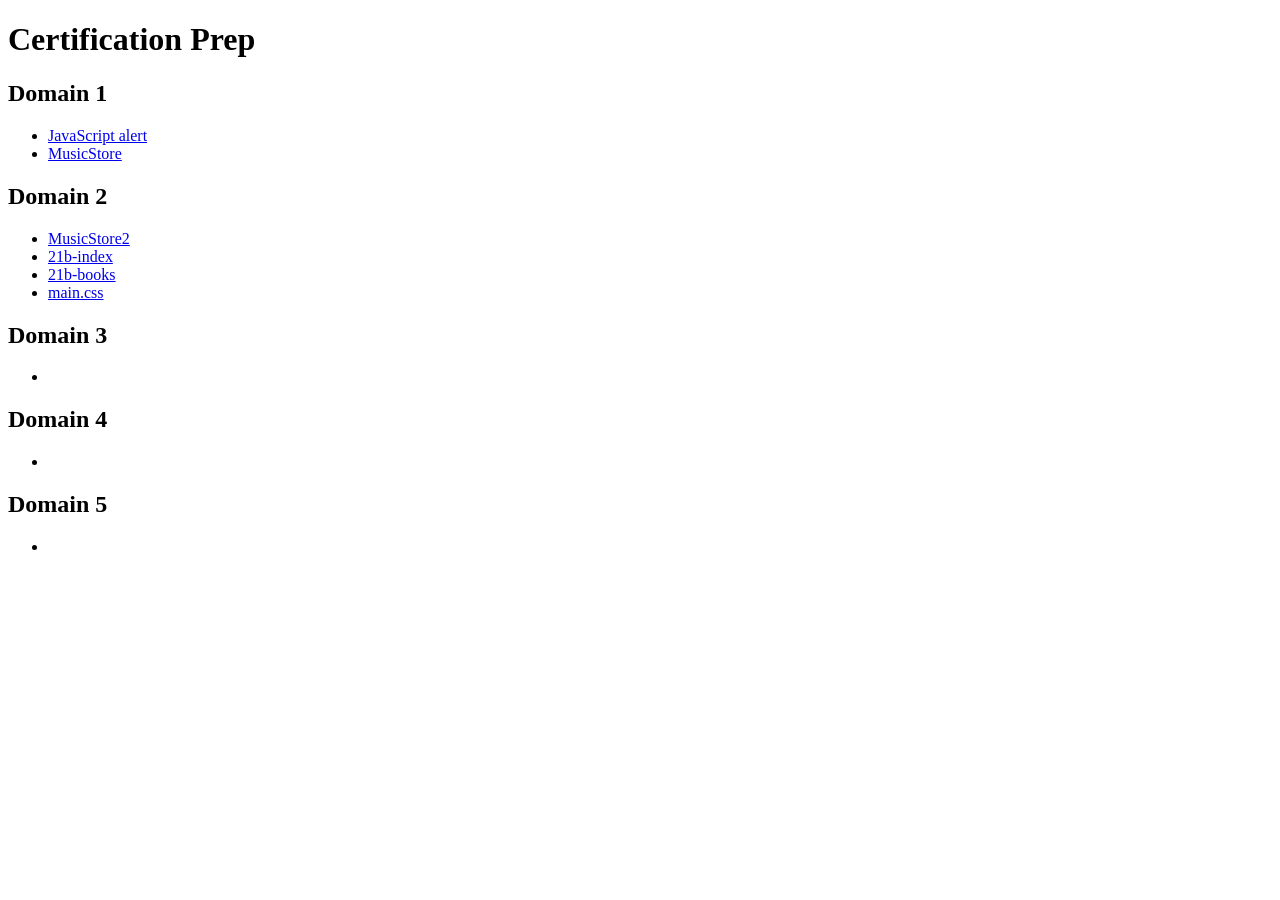
<file: index.html>
<!DOCTYPE html>
<html>
<head>
<title>THE Music Store</title>
<link rel="stylesheet" type="text/css" href="main.css" />
</head>
<body>
    <h1> Certification Prep</h1>

    <!--Main text goes here-->
<h2>Domain 1</h2>
<p>
<ul>
  <li><a href="Domain 1/MusicStore1/11a-scripts.html">JavaScript alert</a></li>
  <li><a href="Domain 1/MusicStore1/11c-scripts.html">MusicStore</a></li>
</ul>
</p>

 <h2>Domain 2</h2> 
    <ul>
        <li><a href="Domain 2/MusicStore2/21a-index.html">MusicStore2</a></li>
        <li><a href="Domain 2/MusicStore2/21b-index.html">21b-index</a></li>
        <li><a href="Domain 2/MusicStore2/21b-books.html">21b-books</a></li>
        <li><a href="Domain 2/MusicStore2/main.css">main.css</a></li>
    </ul>

 <h2>Domain 3</h2> 
    <ul>
        <li></li>
    </ul>

 <h2>Domain 4</h2> 
    <ul>
        <li></li>
    </ul>

<h2>Domain 5</h2> 
    <ul>
        <li></li>
    </ul>
</body>
</html>
</file>
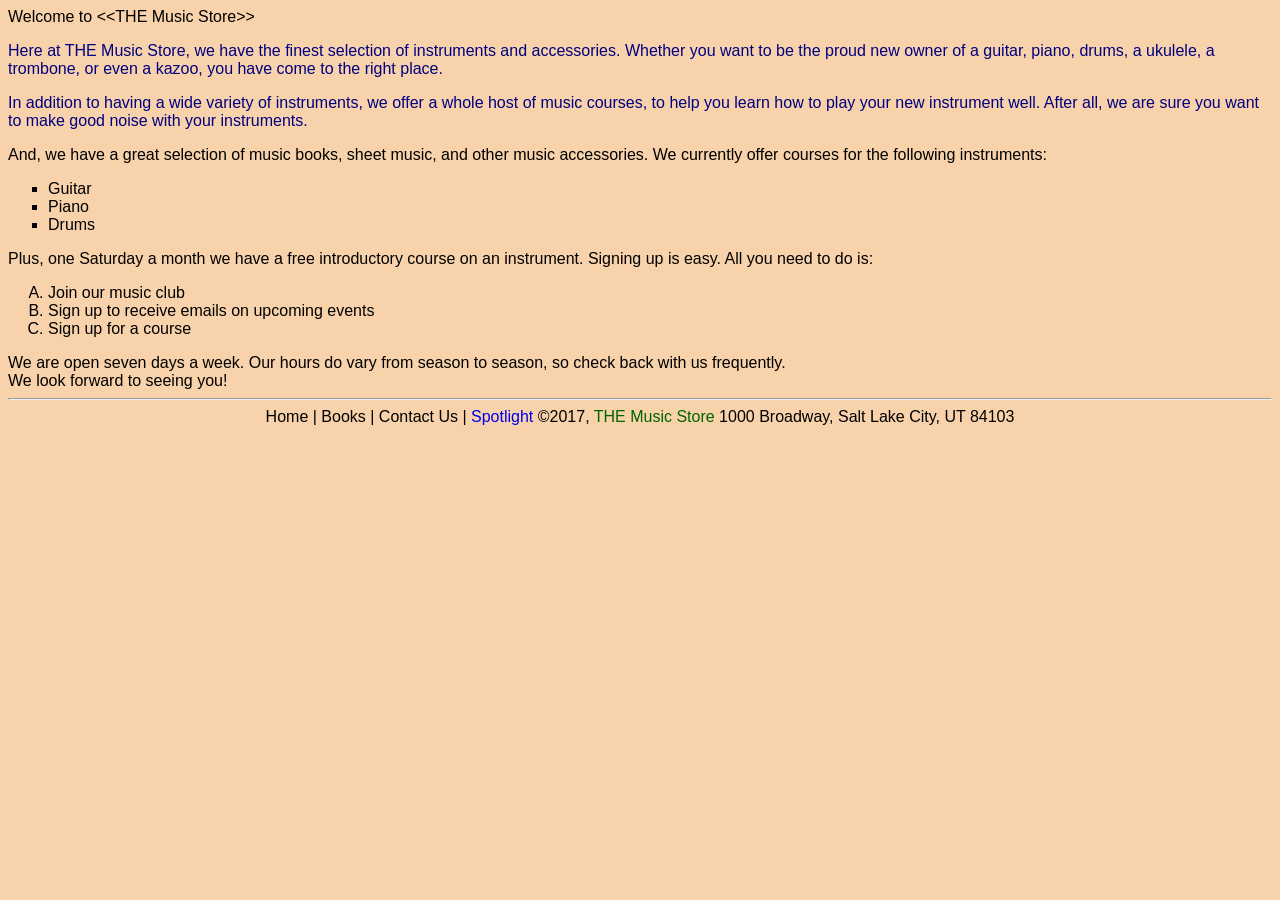
<file: Domain 6/index.html>
﻿<!DOCTYPE html>
<html>
<head>
    <meta charset="utf-8" />
    <title>THE Music Store</title>
    <link rel="stylesheet" type="text/css" href="main.css" />
</head>
<body>
    Welcome to &lt;&lt;THE Music Store&gt;&gt;

    <!-- Main text goes here -->
    <p>
        Here at THE Music Store,
        we have the finest selection of instruments and accessories.
        Whether you want to be the proud new owner of a guitar,
        piano, drums, a ukulele, a trombone, or even a kazoo,
        you have come to the right place.
    </p>

    <p>
        In addition to having a wide variety of instruments,
        we offer a whole host of music courses,
        to help you learn how to play your new instrument well.
        After all, we are sure you want to make good noise with
        your instruments.
    </p>

    And, we have a great selection of music books,
    sheet music, and other music accessories.

    We currently offer courses for the following instruments:
    <ul style="list-style-type:square">
        <li>Guitar</li>
        <li>Piano</li>
        <li>Drums</li>
    </ul>


    Plus, one Saturday a month we have a free introductory course on an instrument. Signing up is easy. All you need to do is:
    <ol style="list-style-type:upper-alpha">
        <li>Join our music club</li>
        <li>Sign up to receive emails on upcoming events</li>
        <li>Sign up for a course</li>
    </ol>

    We are open seven days a week. Our hours do vary from season 
    to season, so check back with us frequently.<br />
    We look forward to seeing you!

    <hr />
    <div align="center">
        Home | Books | Contact Us | <a href="spotlight.html" target="_blank">Spotlight</a>

        &copy;2017, <span style="color:darkgreen">THE Music Store</span>
        1000 Broadway, Salt Lake City, UT 84103
    </div>
    <!-- We also need:
        Images
        Links
    -->
</body>
</html>
</file>
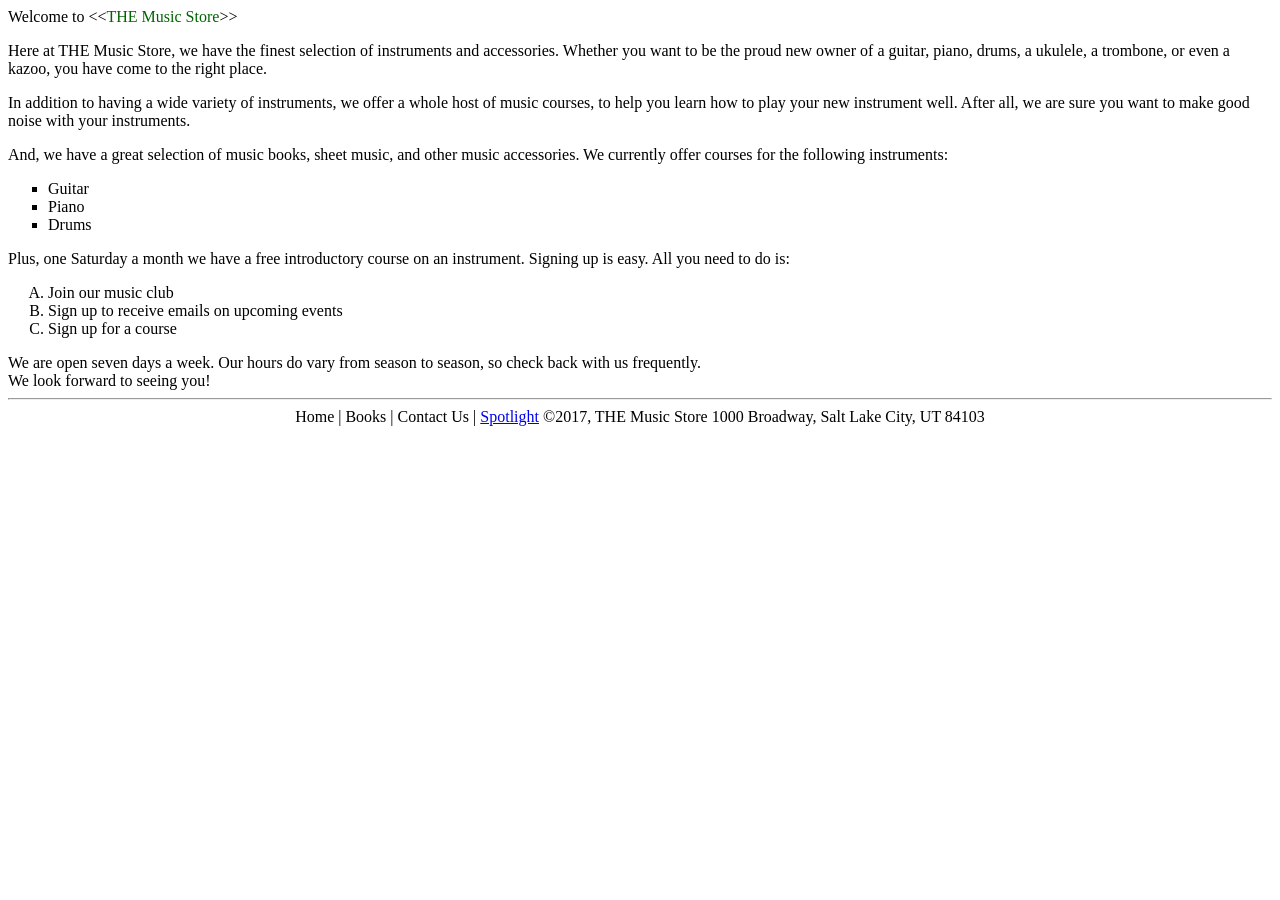
<file: Domain 3/MusicStore3/index.html>
﻿<!DOCTYPE html>
<html>
<head>
    <meta charset="utf-8" />
    <title>THE Music Store</title>
</head>
<body>
    Welcome to &lt;&lt;<span style="color:darkgreen;">THE Music Store</span>&gt;&gt;

    <!-- Main text goes here -->
    <p>Here at THE Music Store, we have the finest selection of instruments and accessories. Whether you want to be the proud new owner of a guitar, piano, drums, a ukulele, a trombone, or even a kazoo, you have come to the right place.</p>

    <p>In addition to having a wide variety of instruments, we offer a whole host of music courses, to help you learn how to play your new instrument well. After all, we are sure you want to make good noise with your instruments.</p>

    And, we have a great selection of music books, sheet music, and other music accessories.

    We currently offer courses for the following instruments:
    <ul style="list-style-type:square;">
        <li>Guitar</li>
        <li>Piano</li>
        <li>Drums</li>
    </ul>

    Plus, one Saturday a month we have a free introductory course on an instrument. Signing up is easy. All you need to do is:
    <ol style="list-style-type:upper-alpha;">
        <li>Join our music club</li>
        <li>Sign up to receive emails on upcoming events</li>
        <li>Sign up for a course</li>
    </ol>

    We are open seven days a week. Our hours do vary from season to season, so check back with us frequently.
    <br />
    We look forward to seeing you!
    <hr />

    <div style="text-align:center;">
        Home | Books | Contact Us | <a href="33b-spotlight.html" target="_blank">Spotlight</a>

        &copy;2017, THE Music Store
        1000 Broadway, Salt Lake City, UT 84103
    </div>
    <!-- We also need:
        Images
        Links
    -->
</body>
</html>
</file>
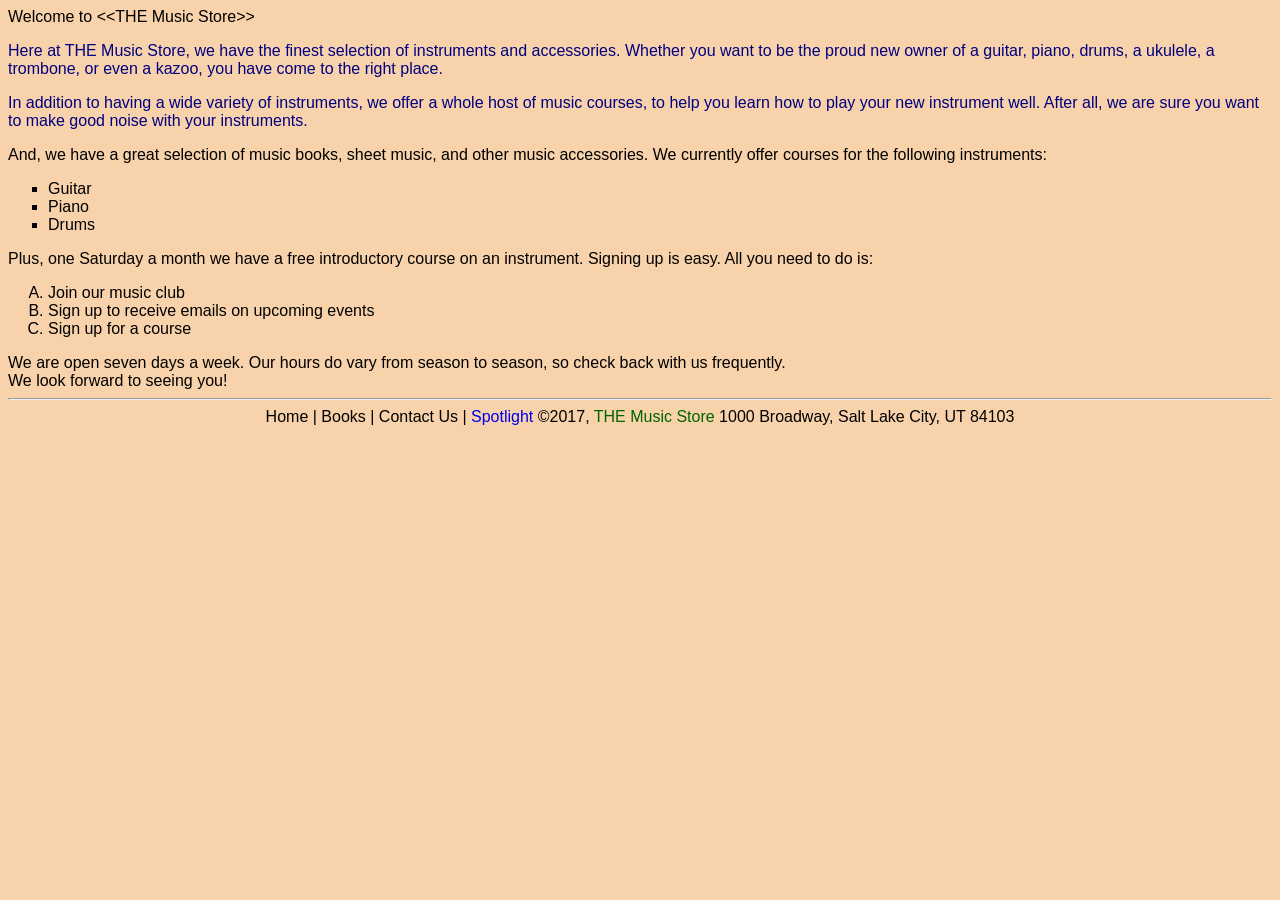
<file: Domain 5/MusicStore5/index.html>
﻿<!DOCTYPE html>
<html>
<head>
    <meta charset="utf-8" />
    <title>THE Music Store</title>
    <link rel="stylesheet" type="text/css" href="main.css" />
</head>
<body>
    Welcome to &lt;&lt;THE Music Store&gt;&gt;

    <!-- Main text goes here -->
    <p>
        Here at THE Music Store,
        we have the finest selection of instruments and accessories.
        Whether you want to be the proud new owner of a guitar,
        piano, drums, a ukulele, a trombone, or even a kazoo,
        you have come to the right place.
    </p>

    <p>
        In addition to having a wide variety of instruments,
        we offer a whole host of music courses,
        to help you learn how to play your new instrument well.
        After all, we are sure you want to make good noise with
        your instruments.
    </p>

    And, we have a great selection of music books,
    sheet music, and other music accessories.

    We currently offer courses for the following instruments:
    <ul style="list-style-type:square">
        <li>Guitar</li>
        <li>Piano</li>
        <li>Drums</li>
    </ul>

    Plus, one Saturday a month we have a free introductory course on an instrument. Signing up is easy. All you need to do is:
    <ol style="list-style-type:upper-alpha">
        <li>Join our music club</li>
        <li>Sign up to receive emails on upcoming events</li>
        <li>Sign up for a course</li>
    </ol>

    We are open seven days a week. Our hours do vary from season 
    to season, so check back with us frequently.<br />
    We look forward to seeing you!

    <hr />
    <div align="center">
        Home | Books | Contact Us | <a href="spotlight.html" target="_blank">Spotlight</a>

        &copy;2017, <span style="color:darkgreen">THE Music Store</span>
        1000 Broadway, Salt Lake City, UT 84103
    </div>
    <!-- We also need:
        Images
        Links
    -->
</body>
</html>
</file>
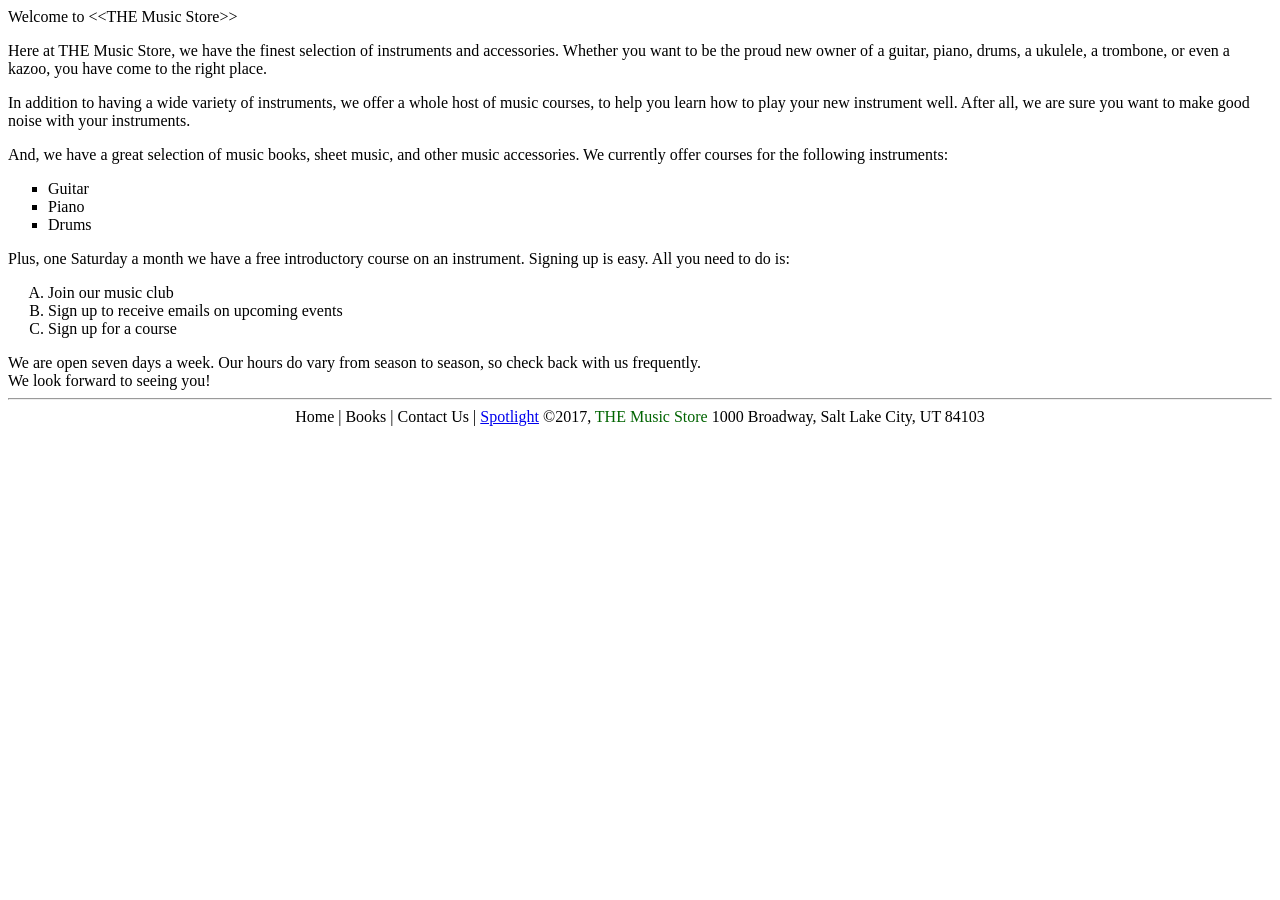
<file: Domain 4/Student/MusicStore4/index.html>
﻿<!DOCTYPE html>
<html>
<head>
    <meta charset="utf-8" />
    <title>THE Music Store</title>
</head>
<body>
    Welcome to &lt;&lt;THE Music Store&gt;&gt;

    <!-- Main text goes here -->
    <p>
        Here at THE Music Store,
        we have the finest selection of instruments and accessories.
        Whether you want to be the proud new owner of a guitar,
        piano, drums, a ukulele, a trombone, or even a kazoo,
        you have come to the right place.
    </p>

    <p>
        In addition to having a wide variety of instruments,
        we offer a whole host of music courses,
        to help you learn how to play your new instrument well.
        After all, we are sure you want to make good noise with
        your instruments.
    </p>

    And, we have a great selection of music books,
    sheet music, and other music accessories.

    We currently offer courses for the following instruments:
    <ul style="list-style-type:square">
        <li>Guitar</li>
        <li>Piano</li>
        <li>Drums</li>
    </ul>

    Plus, one Saturday a month we have a free introductory course on an instrument. Signing up is easy. All you need to do is:
    <ol style="list-style-type:upper-alpha">
        <li>Join our music club</li>
        <li>Sign up to receive emails on upcoming events</li>
        <li>Sign up for a course</li>
    </ol>

    We are open seven days a week. Our hours do vary from season 
    to season, so check back with us frequently.<br />
    We look forward to seeing you!

    <hr />
    <div align="center">
        Home | Books | Contact Us | <a href="spotlight.html" target="_blank">Spotlight</a>

        &copy;2017, <span style="color:darkgreen">THE Music Store</span>
        1000 Broadway, Salt Lake City, UT 84103
    </div>
    <!-- We also need:
        Images
        Links
    -->
</body>
</html>
</file>
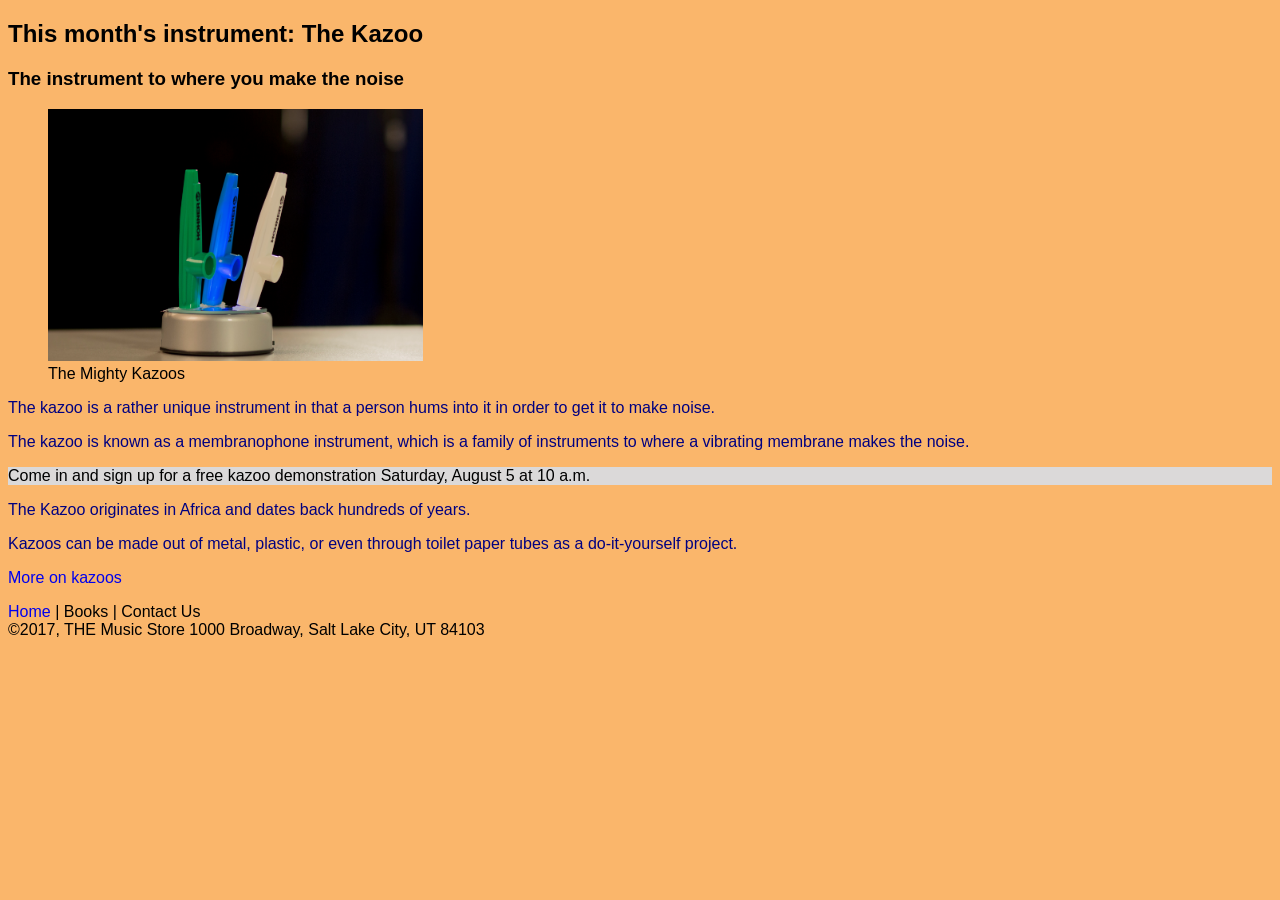
<file: Domain 6/23a-spotlight.html>
﻿<!DOCTYPE html>
<html>
<head>
    <meta charset="utf-8" />
    <title>THE Music Store - Spotlight</title>
    <link rel="stylesheet" type="text/css" href="23a-main.css"/>
</head>
<body>
    <header>
        <h2>This month's instrument: The Kazoo</h2>
        <h3>The instrument to where you make the noise</h3>
    </header>
    <figure>
        <img src="Images/Kazoo.jpg" width="375" height="252" />
        <figcaption>The Mighty Kazoos</figcaption>
    </figure>
    <section>
        <article>
            <p>
                The kazoo is a rather unique instrument in that a person
                hums into it in order to get it to make noise.
            </p>
            <p>
                The kazoo is known as a membranophone instrument, which is a
                family of instruments to where a vibrating membrane makes
                the noise.
            </p>
            <p>
                <aside id="sidenote">
                    Come in and sign up for a free kazoo demonstration
                    Saturday, August 5 at 10 a.m.
                </aside>
            </p>
            <p>
                The Kazoo originates in Africa
                and dates back hundreds of years.
            </p>
            <p>
                Kazoos can be made out of metal, plastic,
                or even through toilet paper tubes as a do-it-yourself project.
            </p>
        </article>
        <p><a href="https://en.wikipedia.org/wiki/Kazoo" target="_blank">More on kazoos</a></p>
    </section>
    <footer>
        <nav>
            <a href="index.html">Home</a> | Books | Contact Us
        </nav>
        &copy;2017, THE Music Store
        1000 Broadway, Salt Lake City, UT 84103
    </footer>
</body>
</html>
</file>
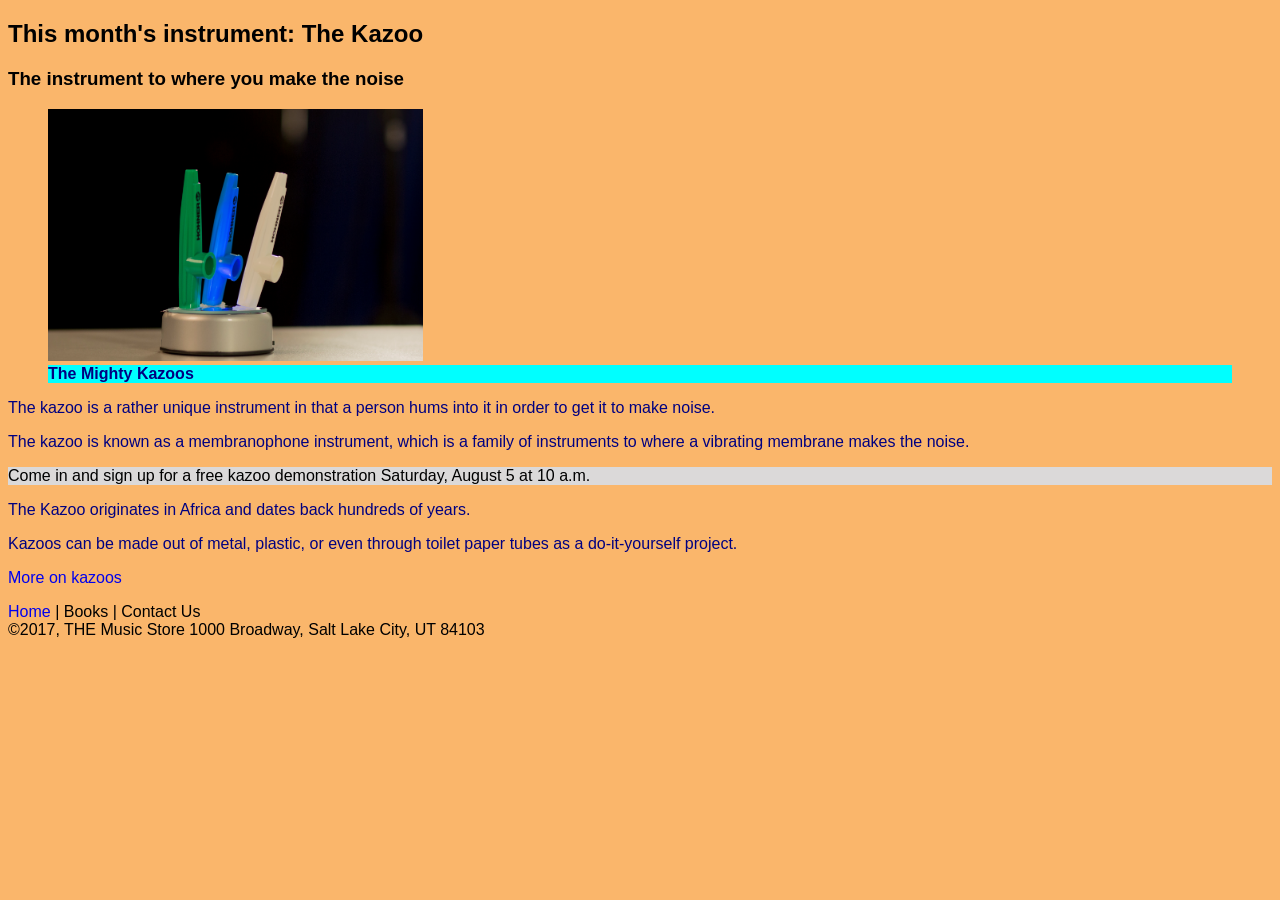
<file: Domain 6/23b-spotlight.html>
﻿<!DOCTYPE html>
<html>
<head>
    <meta charset="utf-8" />
    <title>THE Music Store - Spotlight</title>
    <link rel="stylesheet" type="text/css" href="23b-main.css"/>
</head>
<body>
    <header>
        <h2>This month's instrument: The Kazoo</h2>
        <h3>The instrument to where you make the noise</h3>
    </header>
    <figure>
        <img src="Images/Kazoo.jpg" width="375" height="252" />
        <figcaption>The Mighty Kazoos</figcaption>
    </figure>
    <section>
        <article>
            <p>
                The kazoo is a rather unique instrument in that a person
                hums into it in order to get it to make noise.
            </p>
            <p>
                The kazoo is known as a membranophone instrument, which is a
                family of instruments to where a vibrating membrane makes
                the noise.
            </p>
            <p>
                <aside id="sidenote">
                    Come in and sign up for a free kazoo demonstration
                    Saturday, August 5 at 10 a.m.
                </aside>
            </p>
            <p>
                The Kazoo originates in Africa
                and dates back hundreds of years.
            </p>
            <p>
                Kazoos can be made out of metal, plastic,
                or even through toilet paper tubes as a do-it-yourself project.
            </p>
        </article>
        <p><a href="https://en.wikipedia.org/wiki/Kazoo" target="_blank">More on kazoos</a></p>
    </section>
    <footer>
        <nav>
            <a href="index.html">Home</a> | Books | Contact Us
        </nav>
        &copy;2017, THE Music Store
        1000 Broadway, Salt Lake City, UT 84103
    </footer>
</body>
</html>
</file>
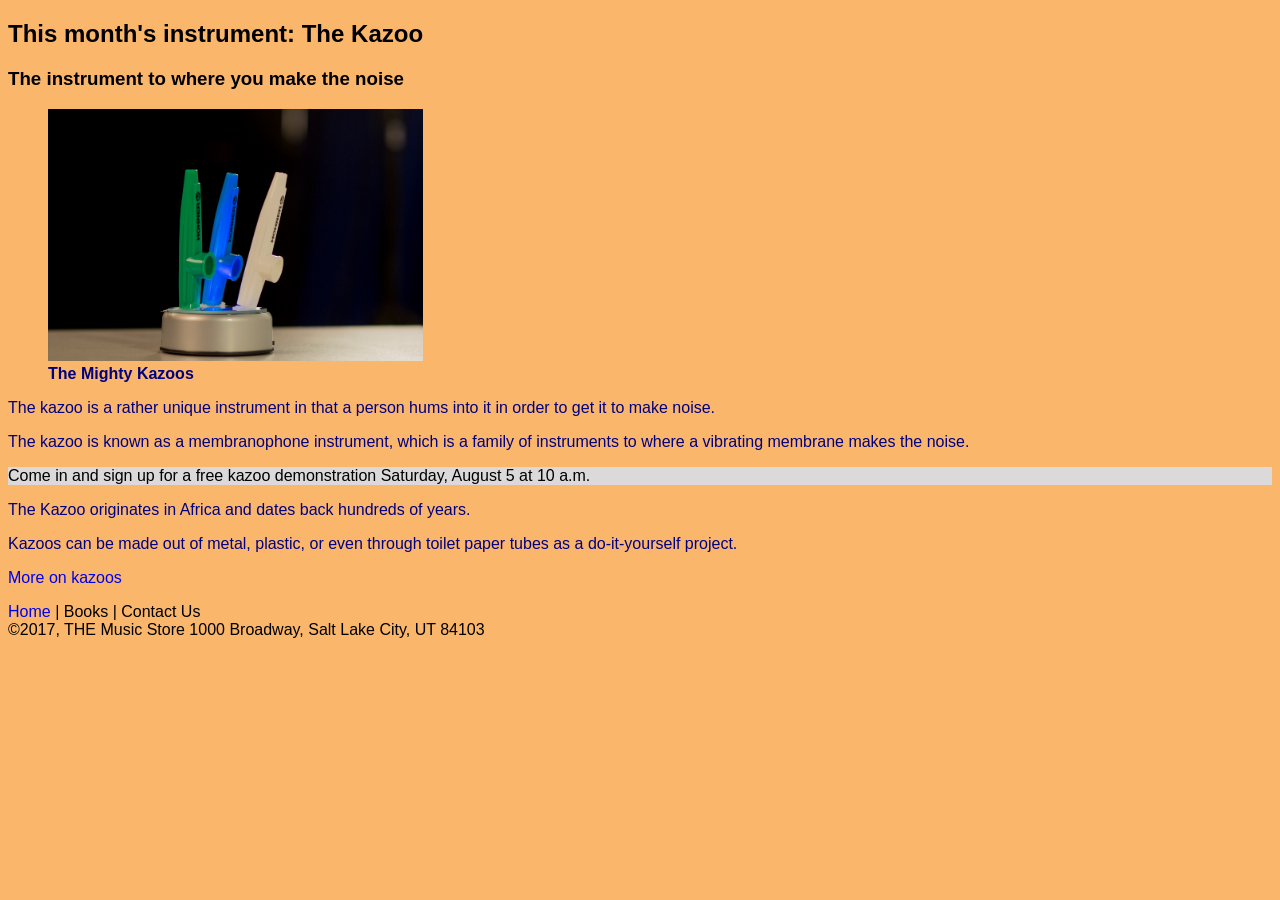
<file: Domain 6/23c-spotlight.html>
﻿<!DOCTYPE html>
<html>
<head>
    <meta charset="utf-8" />
    <title>THE Music Store - Spotlight</title>
    <link rel="stylesheet" type="text/css" href="23c-main.css"/>
</head>
<body>
    <header>
        <h2>This month's instrument: The Kazoo</h2>
        <h3>The instrument to where you make the noise</h3>
    </header>
    <figure>
        <img src="Images/Kazoo.jpg" width="375" height="252" />
        <figcaption>The Mighty Kazoos</figcaption>
    </figure>
    <section>
        <article>
            <p>
                The kazoo is a rather unique instrument in that a person
                hums into it in order to get it to make noise.
            </p>
            <p>
                The kazoo is known as a membranophone instrument, which is a
                family of instruments to where a vibrating membrane makes
                the noise.
            </p>
            <p>
                <aside id="sidenote">
                    Come in and sign up for a free kazoo demonstration
                    Saturday, August 5 at 10 a.m.
                </aside>
            </p>
            <p>
                The Kazoo originates in Africa
                and dates back hundreds of years.
            </p>
            <p>
                Kazoos can be made out of metal, plastic,
                or even through toilet paper tubes as a do-it-yourself project.
            </p>
        </article>
        <p><a href="https://en.wikipedia.org/wiki/Kazoo" target="_blank">More on kazoos</a></p>
    </section>
    <footer>
        <nav>
            <a href="index.html">Home</a> | Books | Contact Us
        </nav>
        &copy;2017, THE Music Store
        1000 Broadway, Salt Lake City, UT 84103
    </footer>
</body>
</html>
</file>
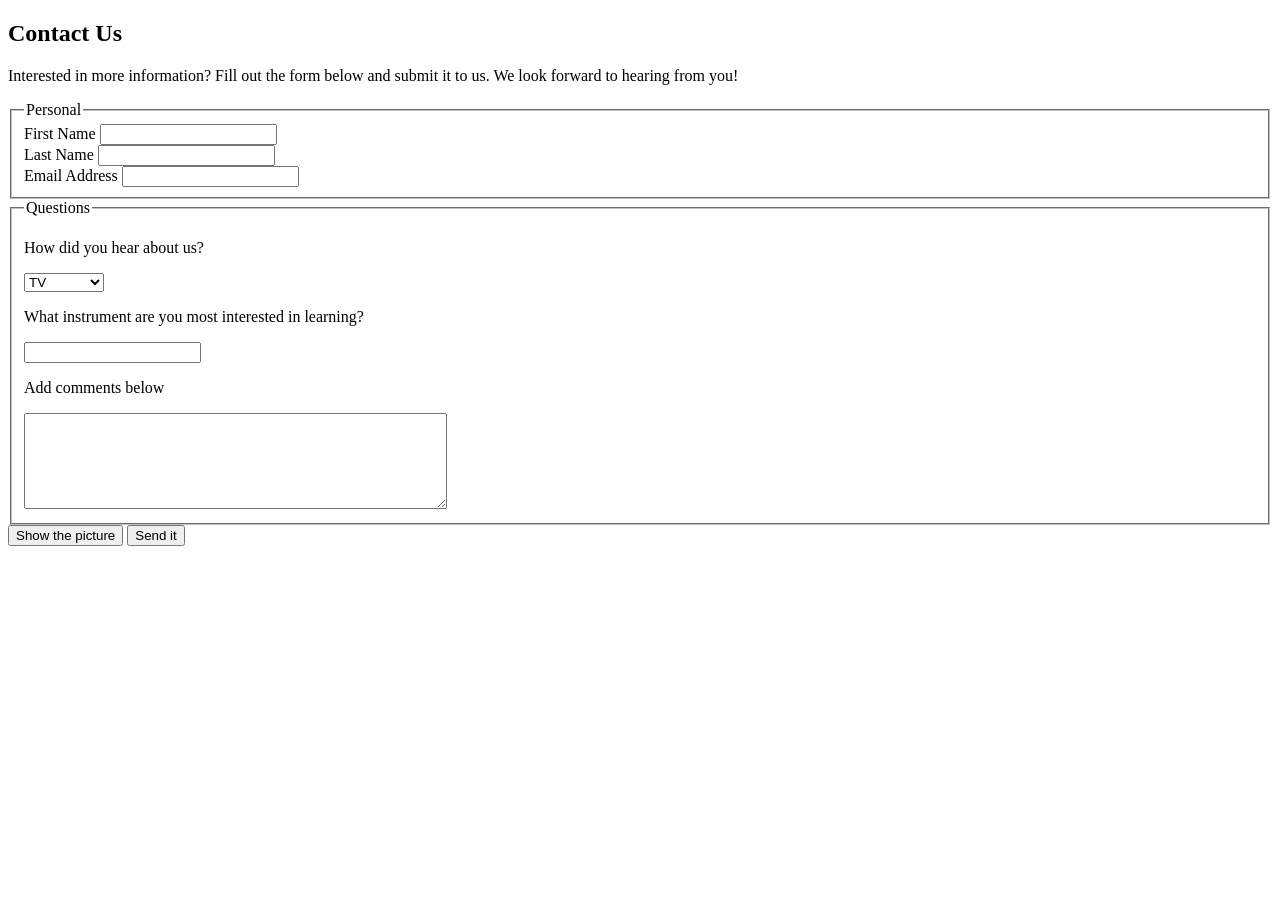
<file: Domain 6/contactus-complete.html>
﻿<!DOCTYPE html>
<html>
<head>
    <meta charset="utf-8" />
    <title></title>
</head>
<body>
    <h2>Contact Us</h2>
    <p>Interested in more information? Fill out the form below and submit it to us. 
    We look forward to hearing from you!</p>

    <!-- insert form here-->
    <form action="thankyou.html" method="post" oninput="fn.value = firstname.value + ' ' + lastname.value">
        <fieldset>
            <legend>Personal</legend>
            <label for="firstname">First Name</label>
            <input type="text" name="firstname" id="firstname"
                   accesskey="f" tabindex="1"/> <br />
            <label for="lastname">Last Name</label>
            <input type="text" name="lastname" id="lastname" 
                   accesskey="l" tabindex="2"/> <br />
            <label for="email">Email Address</label>
            <input type="email" name="email" id="email" 
                   accesskey="e" tabindex="3"/> <br />
        </fieldset>
        <fieldset>
            <legend>Questions</legend>
            <p>How did you hear about us?</p>
            <select name="found" id="found">
                <optgroup label="Media">
                    <option value="TV">TV</option>
                    <option value="Radio">Radio</option>
                    <option value="Other">Other</option>
                </optgroup>
                <optgroup label="Web">
                    <option value="Google">Google</option>
                    <option value="Bing">Bing</option>
                </optgroup>
            </select>
            <p>What instrument are you most interested in learning?</p>
            <input list="instruments" name="instrument" />
            <datalist id="instruments">
                <option value="guitar"></option>
                <option value="piano"></option>
                <option value="drums"></option>
                <option value="ukulele"></option>
            </datalist>
            <p>Add comments below</p>
            <textarea name="comments" rows="6" cols="50" maxlength="255"></textarea>
        </fieldset>
        <button name="showimage" onclick="">Show the picture</button>
        <input type="submit" name="submitform" value="Send it"/> <br />
        <output name="fn"></output>
    </form>
    
</body>
</html>
</file>
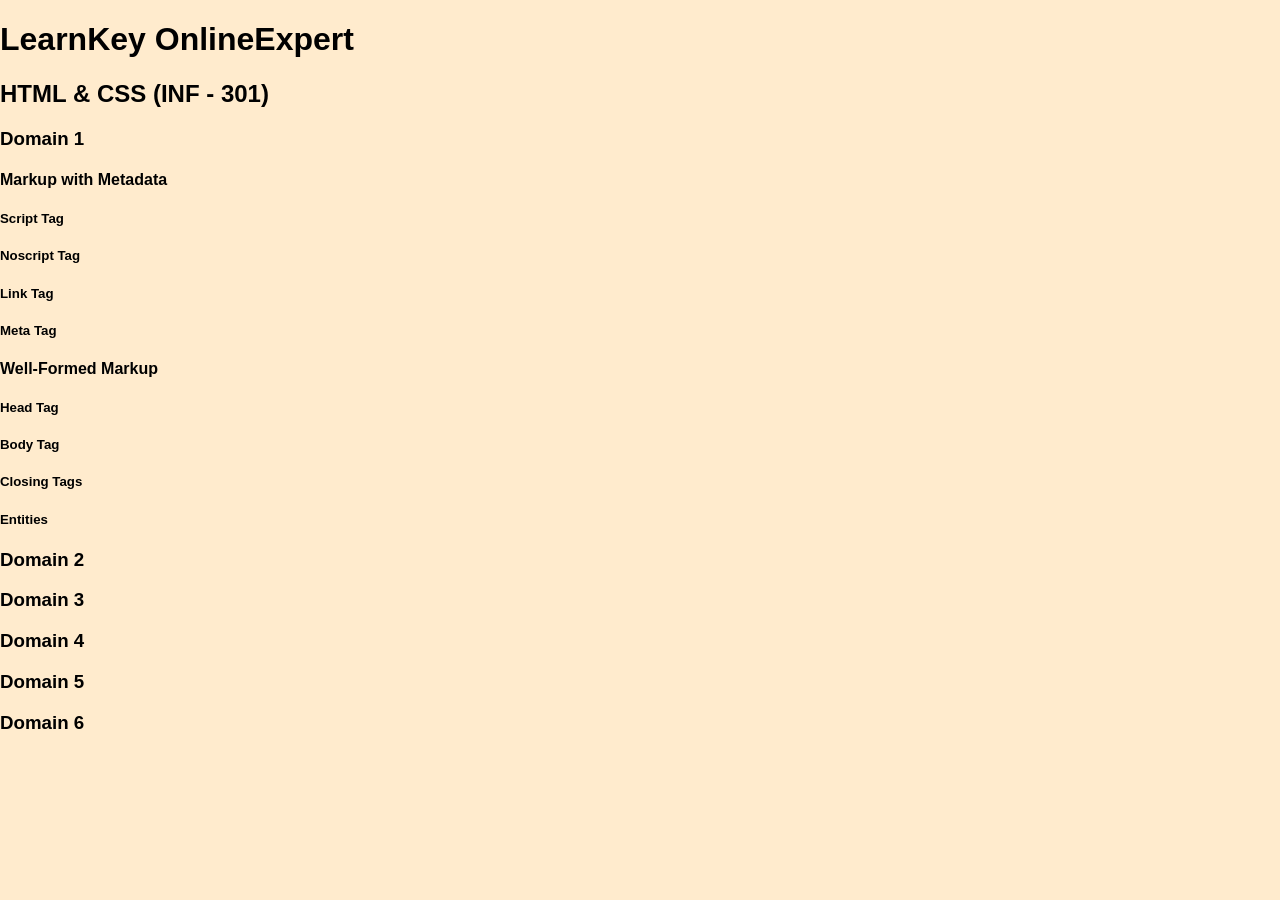
<file: Domain 6/hierarchy.html>
<!DOCTYPE html>
<html lang="en">
<head>
    <meta charset="UTF-8">
    <meta http-equiv="X-UA-Compatible" content="IE=edge">
    <meta name="viewport" content="width=device-width, initial-scale=1.0">
    <title>Document</title>
    <style>
        html, body {
            margin: 0 auto;
            background-color: blanchedalmond;
            font-family: 'Segoe UI', Tahoma, Geneva, Verdana, sans-serif;
        }
    </style>
</head>
<body>
    <h1>LearnKey OnlineExpert</h1>
    <h2>HTML & CSS (INF - 301)</h2>

    <h3>Domain 1</h3>
        <h4>Markup with Metadata</h4>
            <h5>Script Tag</h5>
            <h5>Noscript Tag</h5>
            <h5>Link Tag</h5>
            <h5>Meta Tag</h5>
        <h4>Well-Formed Markup</h4>
            <h5>Head Tag</h5>
            <h5>Body Tag</h5>
            <h5>Closing Tags</h5>
            <h5>Entities</h5>
    <h3>Domain 2</h3>
    <h3>Domain 3</h3>
    <h3>Domain 4</h3>
    <h3>Domain 5</h3>
    <h3>Domain 6</h3>
</body>
</html>
</file>
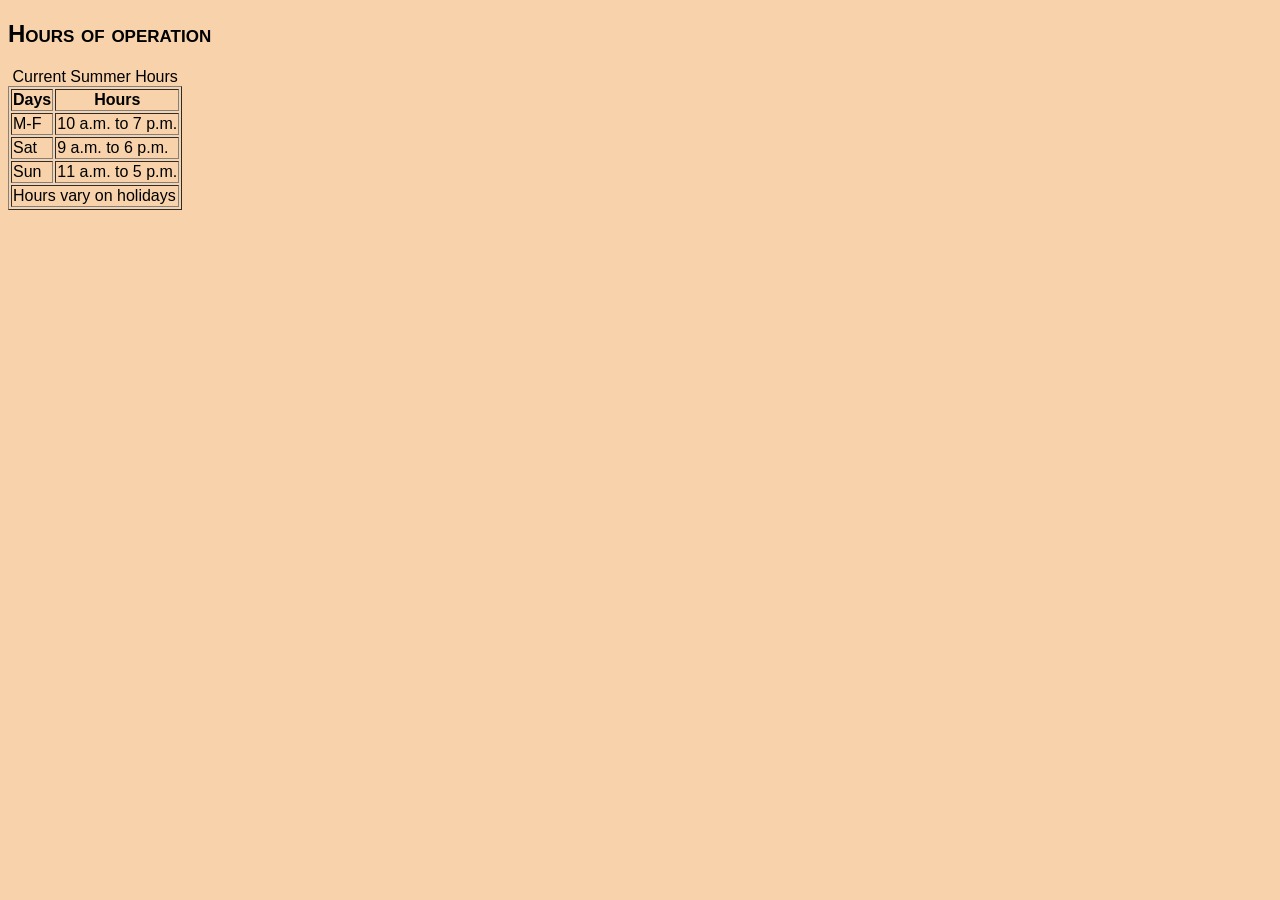
<file: Domain 6/hours-complete.html>
﻿<!DOCTYPE html>
<html>
<head>
    <meta charset="utf-8" />
    <title></title>
    <link rel="stylesheet" type="text/css" href="main.css" />
</head>
<body>
    <h2>Hours of operation</h2>
    <table border="1">
        <caption>Current Summer Hours</caption>
        <tr>
            <th>Days</th>
            <th>Hours</th>
        </tr>
        <tr>
            <td>M-F </td>
            <td>10 a.m. to 7 p.m. </td>
        </tr>
        <tr>
            <td>Sat </td>
            <td>9 a.m. to 6 p.m. </td>
        </tr>
        <tr>
            <td>Sun </td>
            <td>11 a.m. to 5 p.m. </td>
        </tr>
        <tr>
            <td colspan="2" class="vbot">
                Hours vary on holidays 
            </td>
        </tr>
    </table>
</body>
</html>
</file>
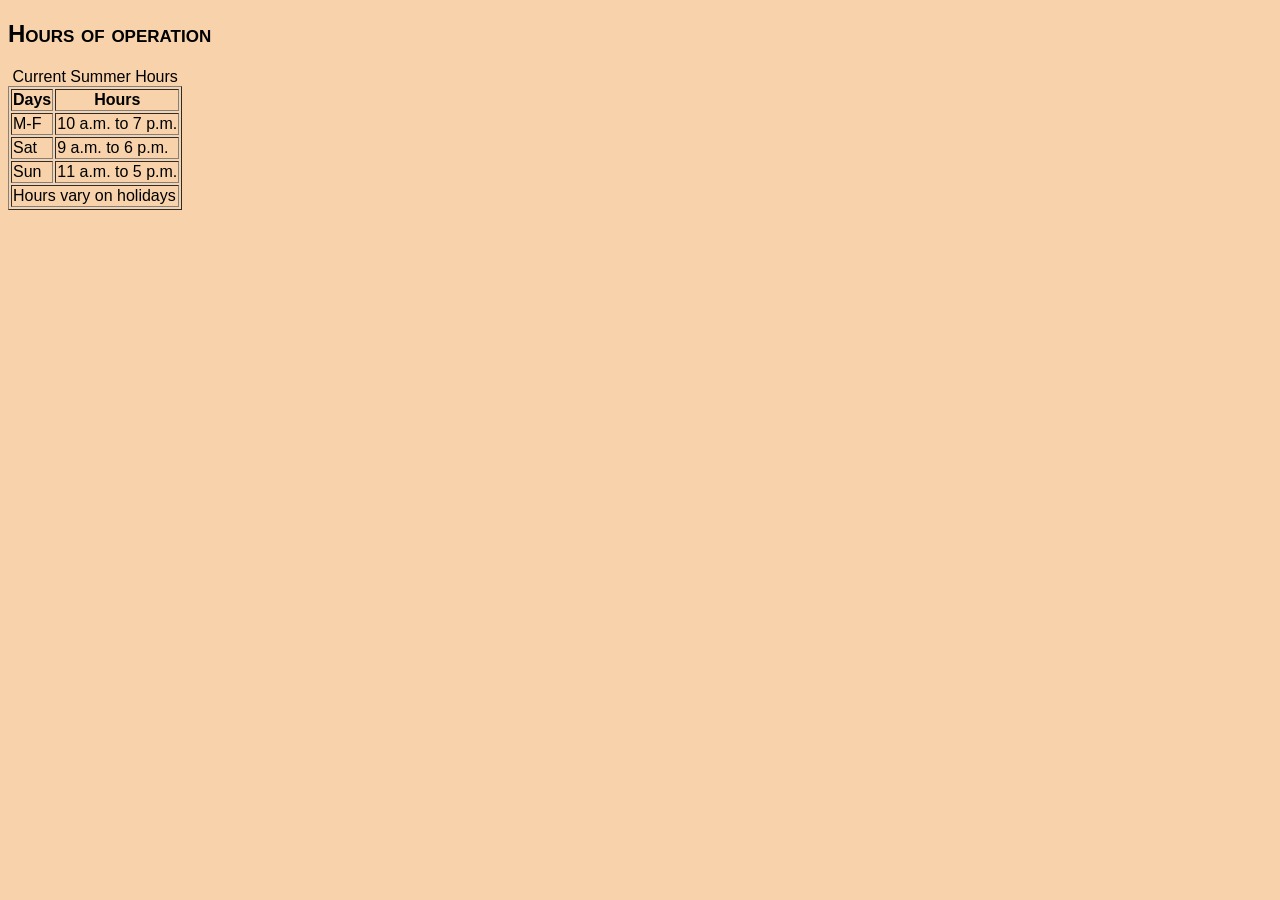
<file: Domain 6/hours-mismatch.html>
<!DOCTYPE html>
            <html><head>
<meta charset="utf-8" />
<title></title>
    <link rel="stylesheet" type="text/css" href="main.css" /></head>
<body>
            <h2>Hours of 
                
operation</h2><table border="1">
<caption>   Current Summer Hours


</caption>
                                <tr><th>Days</th>
<th>Hours</th></tr><tr>
            <td>M-F </td>
            <td>
                
                
                
                10 a.m. to 7 p.m. 


                
            </td>
        
        
        </tr>
<tr>
<td>Sat </td><td>9 a.m. to 6 p.m. </td>
        </tr>
<tr><td>Sun </td>
            <td>11 a.m. to 5 p.m. </td>
        </tr><tr>
<td colspan="2" class="vbot">Hours vary on holidays 
            </td>
</tr>
    </table></body></html>
</file>
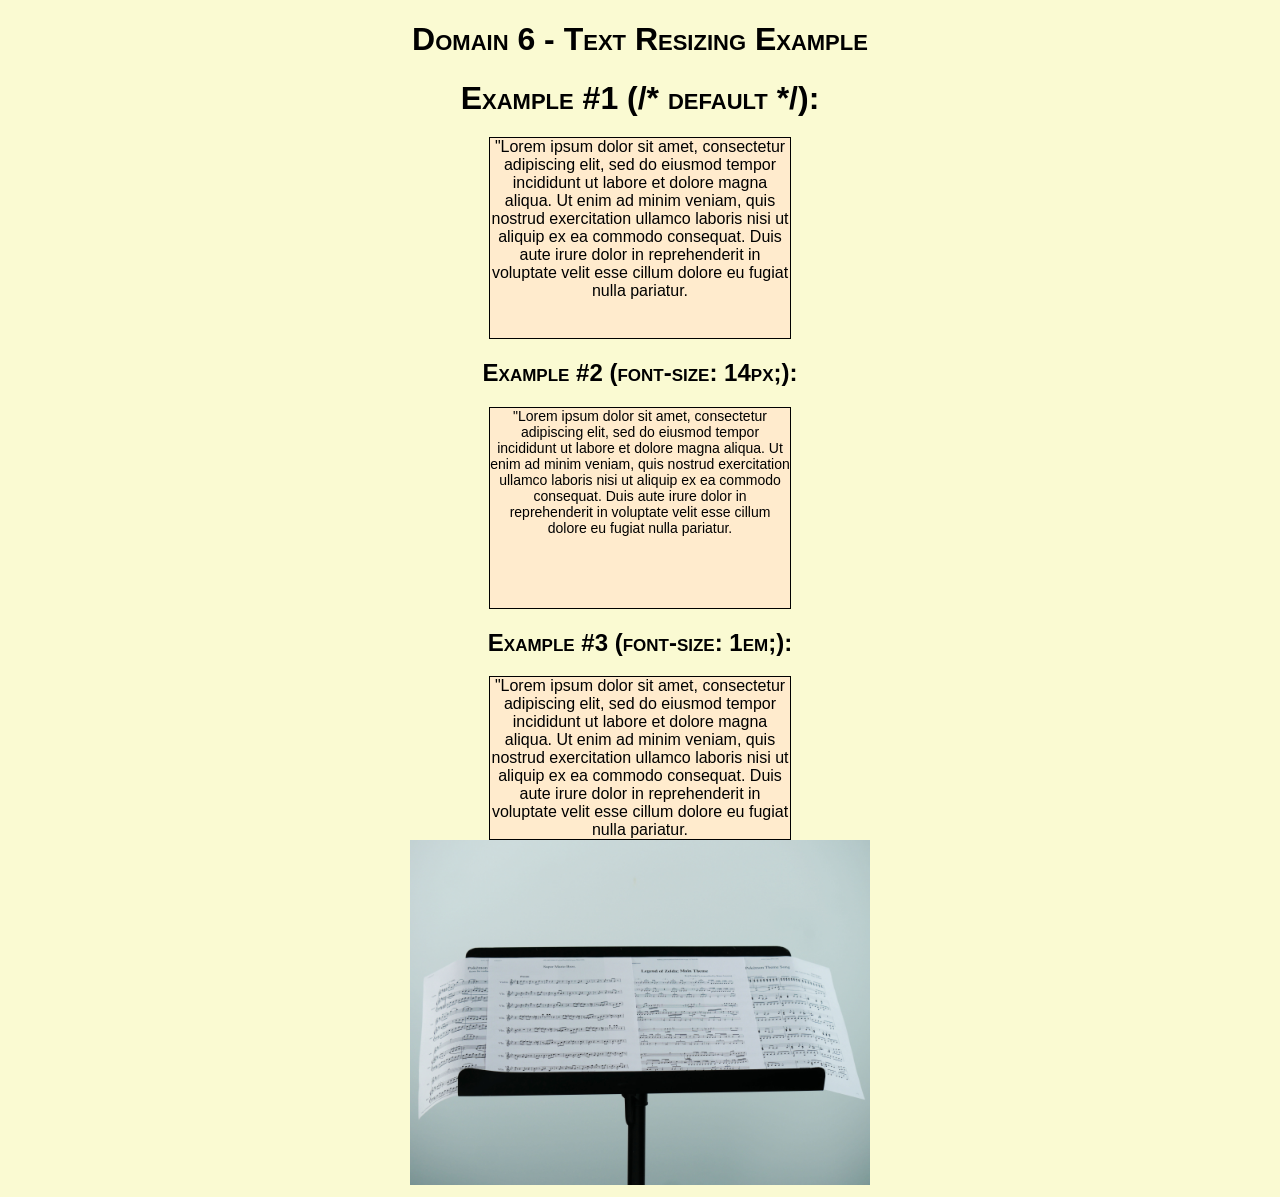
<file: Domain 6/resizing.html>
﻿<!DOCTYPE html>
<html lang="en">
<head>
    <link rel="stylesheet" type="text/css" href="main.css" />
    <meta charset="UTF-8">
    <meta http-equiv="X-UA-Compatible" content="IE=edge">
    <meta name="viewport" content="width=device-width, initial-scale=1.0">
    <title>Text Resizing Example</title>
    <style>
        body,html {
            background-color: lightgoldenrodyellow;
            text-align: center;
            font-family: 'Segoe UI', Tahoma, Geneva, Verdana, sans-serif;
        }
        #textbox1 {
            /*font size default*/
            max-width: 300px;
            height: 200px;
            border: 1px solid black;
            background-color: blanchedalmond;
            margin: 0 auto;
        }

        #textbox2 {
            font-size: 14px;
            max-width: 300px;
            height: 200px;
            border: 1px solid black;
            background-color: blanchedalmond;
            margin: 0 auto;
        }
        #textbox3 {
            font-size: 1em;
            max-width: 300px;
            border: 1px solid black;
            background-color: blanchedalmond;
            margin: 0 auto;
        }
    </style>
</head>
<body>
    <h1>Domain 6 - Text Resizing Example</h1>
    <h2><span style="font-size: 24pt;">Example #1 (/* default */):</span></h2>
    <div id="textbox1">"Lorem ipsum dolor sit amet, consectetur adipiscing elit, sed do eiusmod tempor incididunt ut labore et dolore magna aliqua. Ut enim ad minim veniam, quis nostrud exercitation ullamco laboris nisi ut aliquip ex ea commodo consequat. Duis aute irure dolor in reprehenderit in voluptate velit esse cillum dolore eu fugiat nulla pariatur.</div>
    <h2>Example #2 (font-size: 14px;):</h2>
    <div id="textbox2">"Lorem ipsum dolor sit amet, consectetur adipiscing elit, sed do eiusmod tempor incididunt ut labore et dolore magna aliqua. Ut enim ad minim veniam, quis nostrud exercitation ullamco laboris nisi ut aliquip ex ea commodo consequat. Duis aute irure dolor in reprehenderit in voluptate velit esse cillum dolore eu fugiat nulla pariatur.</div>
    <h2>Example #3 (font-size: 1em;):</h2>
    <div id="textbox3">"Lorem ipsum dolor sit amet, consectetur adipiscing elit, sed do eiusmod tempor incididunt ut labore et dolore magna aliqua. Ut enim ad minim veniam, quis nostrud exercitation ullamco laboris nisi ut aliquip ex ea commodo consequat. Duis aute irure dolor in reprehenderit in voluptate velit esse cillum dolore eu fugiat nulla pariatur.</div>
    <img src="Images\musicstand.jpg" width="460" height="345" alt="Music Stand" />
</body>
</html>
</file>
<file: main.css>
body {
  font-family:Segoe UI',Tahoma,sans-serif;
  background-color:#fab66b;
}
p {
    color: navy;
}
</file>
<file: Domain 6/main.css>
﻿body {
    font-family:'Segoe UI', Tahoma, sans-serif;
    background-color: #f7d2aa;
}
p {
    color: navy;
}

h1,h2,h3,h4,h5,h6 {
    font-family: Helvetica, Arial, sans-serif;
    font-variant: small-caps;
}

/* The background color is extending across the page,
    so I have commented it out for now. */
figcaption {
    color: navy;
    font-weight: bold;
    /*background-color: #AAEEFF;*/
}
.sale {
    font-weight: bold;
    background-color: #AAEEFF;
}
#sidenote {
    background-color: #DDDDDD;
}
a {
    text-decoration: none;
}
a:hover {
    text-decoration: underline;
    font-weight: bold;
    font-family: 'Palatino Linotype','Times New Roman', serif;
}

@media only screen and (max-width: 500px) {
    body {
        background-color: white;
    }
}
</file>
<file: Domain 5/MusicStore5/main.css>
﻿body {
    font-family:'Segoe UI', Tahoma, sans-serif;
    background-color: #f7d2aa
}
p {
    color: navy;
}

/* The background color is extending across the page,
    so I have commented it out for now. */
figcaption {
    color: navy;
    font-weight: bold;
    /*background-color: #AAEEFF;*/
}
.sale {
    font-weight: bold;
    background-color: #AAEEFF;
}
#sidenote {
    background-color: #DDDDDD;
}
a {
    text-decoration: none;
}
a:hover {
    text-decoration: underline;
    font-weight: bold;
    font-family: 'Palatino Linotype','Times New Roman', serif;
}
</file>
<file: Domain 6/23a-main.css>
﻿body
{
    font-family:"Segoe UI",Tahoma,sans-serif;
    background-color:#fab66b;
}
p {
    color: navy;
}
a {
    text-decoration:none;
}
a:hover {
    text-decoration:underline;
    font-weight:bold;
}
.sale {
    font-weight:bold;
    background-color:aqua;
}
#sidenote {
    background-color:#dbd9d9;
}
</file>
<file: Domain 6/23b-main.css>
﻿body
{
    font-family:"Segoe UI",Tahoma,sans-serif;
    background-color:#fab66b;
}
p {
    color: navy;
}
a {
    text-decoration:none;
}
figcaption {
    color: navy;
    font-weight: bold;
    background-color: aqua;
}
a:hover {
    text-decoration:underline;
    font-weight:bold;
}
.sale {
    font-weight:bold;
    background-color:aqua;
}
#sidenote {
    background-color:#dbd9d9;
}
</file>
<file: Domain 6/23c-main.css>
﻿body
{
    font-family:"Segoe UI",Tahoma,sans-serif;
    background-color:#fab66b;
}
p {
    color: navy;
}
a {
    text-decoration:none;
}
/* 
    The background color extends across the page, so we have
    commented it out for now.
*/
figcaption {
    color: navy;
    font-weight: bold;
    /*background-color: aqua;*/
}
a:hover {
    text-decoration:underline;
    font-weight:bold;
}
.sale {
    font-weight:bold;
    background-color:aqua;
}
#sidenote {
    background-color:#dbd9d9;
}
</file>
